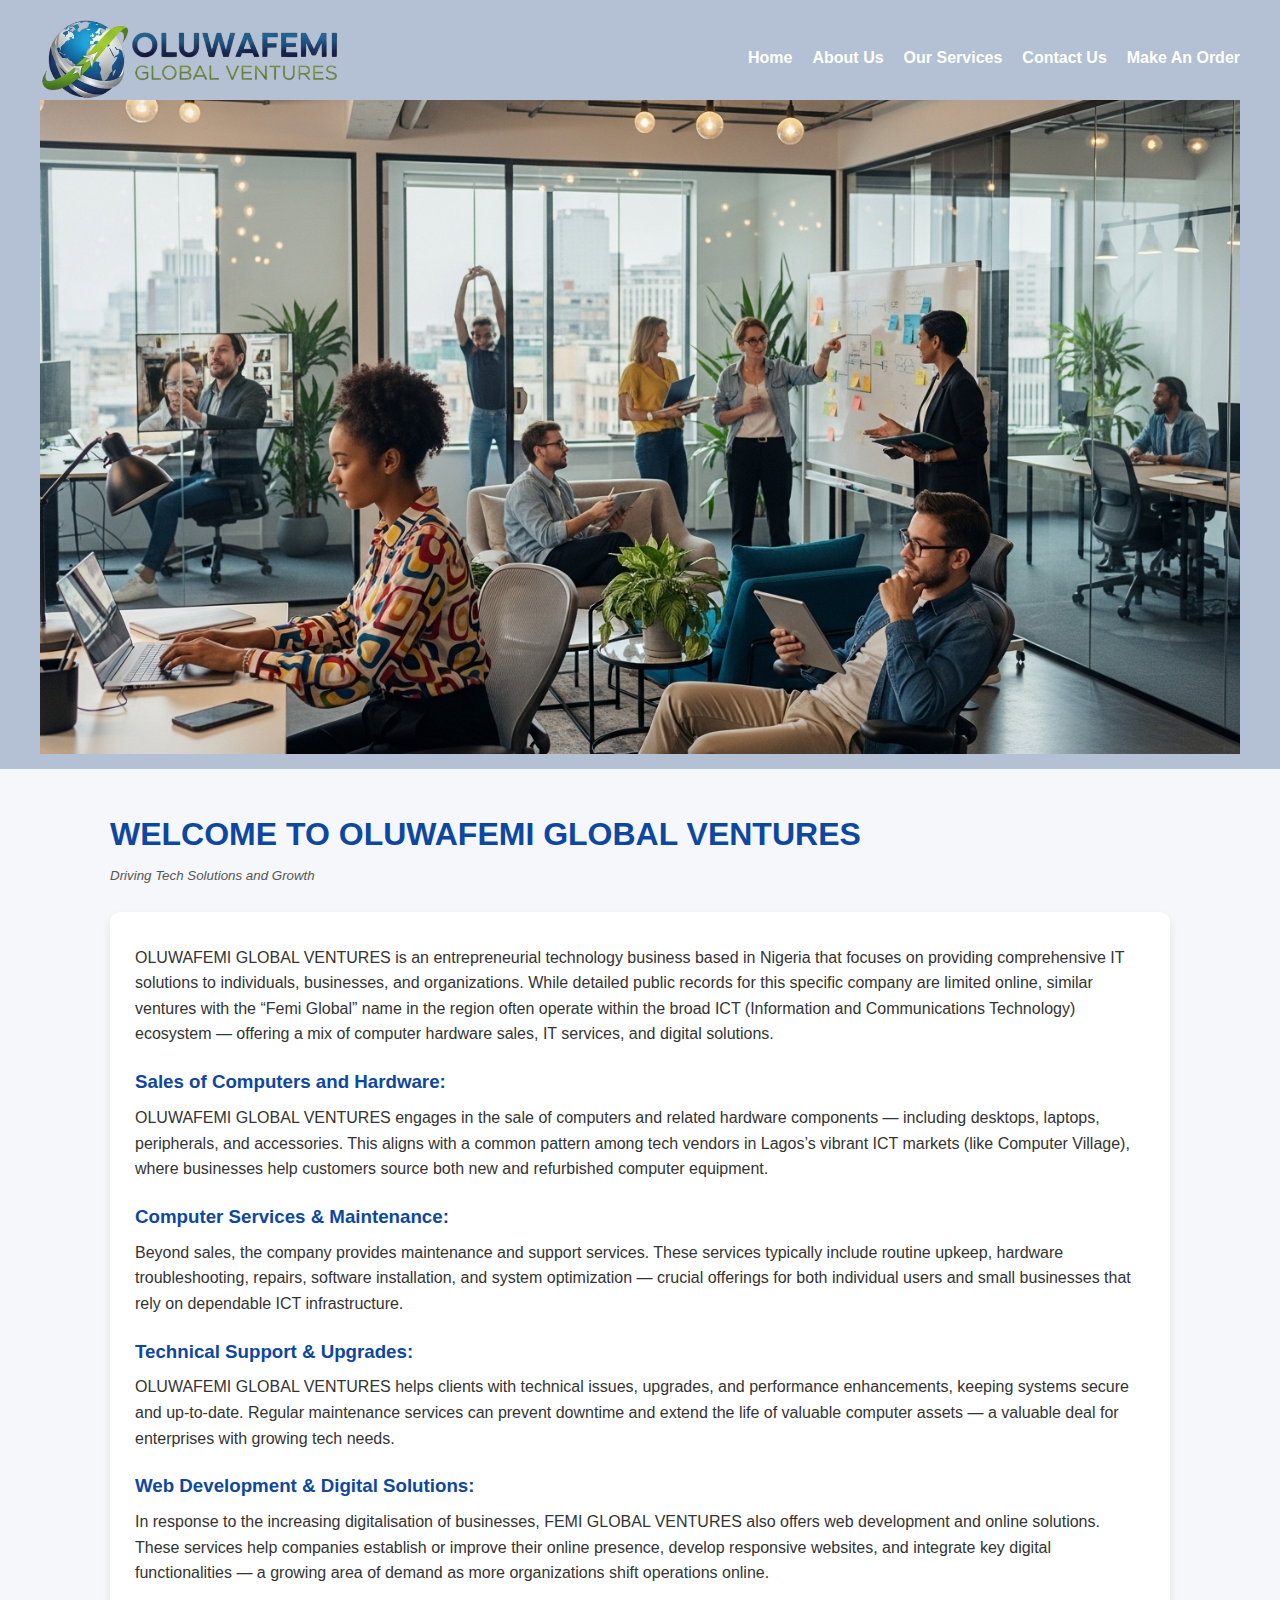
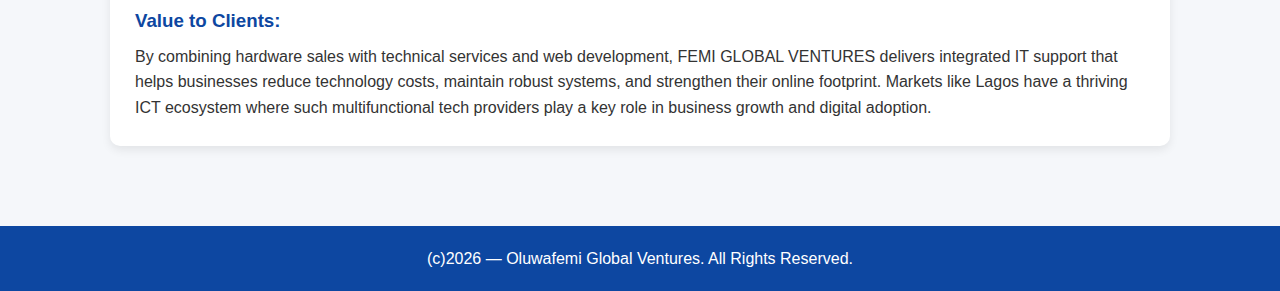
<file: index.html>
<html lang="en">
<head>
    <meta charset="UTF-8">
    <meta name="viewport" content="width=device-width, initial-scale=1.0">
    <title>Home - Oluwafemi Global Ventures</title>
    <link rel="stylesheet" href="assets/style.css">
</head>
<body>
    <div>
        <header>
            <div>
                <img src="assets/logo.png" width="300px" height="100px" alt="OLUWAFEMI GLOBAL VENTURES">
            </div>
            <nav>
                <ul>
                    <li><a href="index.html">Home</a></li>
                    <li><a href="#">About Us</a></li>
                    <li><a href="#">Our Services</a></li>
                    <li><a href="#">Contact Us</a></li>
                    <li><a href="order.html">Make An Order</a></li>
                </ul>
            </nav>
            <div>
                <img src="assets/header.jpeg" alt="">
            </div>
        </header>
    </div>
    <section>
        <div>
            <h1>WELCOME TO OLUWAFEMI GLOBAL VENTURES</h1><small><em>Driving Tech Solutions and Growth</em></small>
        </div>
        <article>
           <p>            
                OLUWAFEMI GLOBAL VENTURES is an entrepreneurial technology business based in Nigeria that focuses on providing comprehensive IT solutions to individuals, businesses, and organizations. While detailed public records for this specific company are limited online, similar ventures with the “Femi Global” name in the region often operate within the broad ICT (Information and Communications Technology) ecosystem — offering a mix of computer hardware sales, IT services, and digital solutions.
            </p> 
            <h3>Sales of Computers and Hardware:</h3>
            <p>
                OLUWAFEMI GLOBAL VENTURES engages in the sale of computers and related hardware components — including desktops, laptops, peripherals, and accessories. This aligns with a common pattern among tech vendors in Lagos’s vibrant ICT markets (like Computer Village), where businesses help customers source both new and refurbished computer equipment.
            </p>
            <h3>Computer Services & Maintenance:</h3>
            <p> 
                Beyond sales, the company provides maintenance and support services. These services typically include routine upkeep, hardware troubleshooting, repairs, software installation, and system optimization — crucial offerings for both individual users and small businesses that rely on dependable ICT infrastructure.
            </p>
            <h3>Technical Support & Upgrades:</h3>
            <p>
                OLUWAFEMI GLOBAL VENTURES helps clients with technical issues, upgrades, and performance enhancements, keeping systems secure and up-to-date. Regular maintenance services can prevent downtime and extend the life of valuable computer assets — a valuable deal for enterprises with growing tech needs.
            </p>
            <h3>Web Development & Digital Solutions:</h3>
            <p>
                In response to the increasing digitalisation of businesses, FEMI GLOBAL VENTURES also offers web development and online solutions. These services help companies establish or improve their online presence, develop responsive websites, and integrate key digital functionalities — a growing area of demand as more organizations shift operations online.
            </p>

            <h3>Value to Clients:</h3>
            <p>
                By combining hardware sales with technical services and web development, FEMI GLOBAL VENTURES delivers integrated IT support that helps businesses reduce technology costs, maintain robust systems, and strengthen their online footprint. Markets like Lagos have a thriving ICT ecosystem where such multifunctional tech providers play a key role in business growth and digital adoption.
            </p>
        </article>
    </section>
    <footer>
        (c)2026  — Oluwafemi Global Ventures. All Rights Reserved.
    </footer>
</body>
</html>
</file>
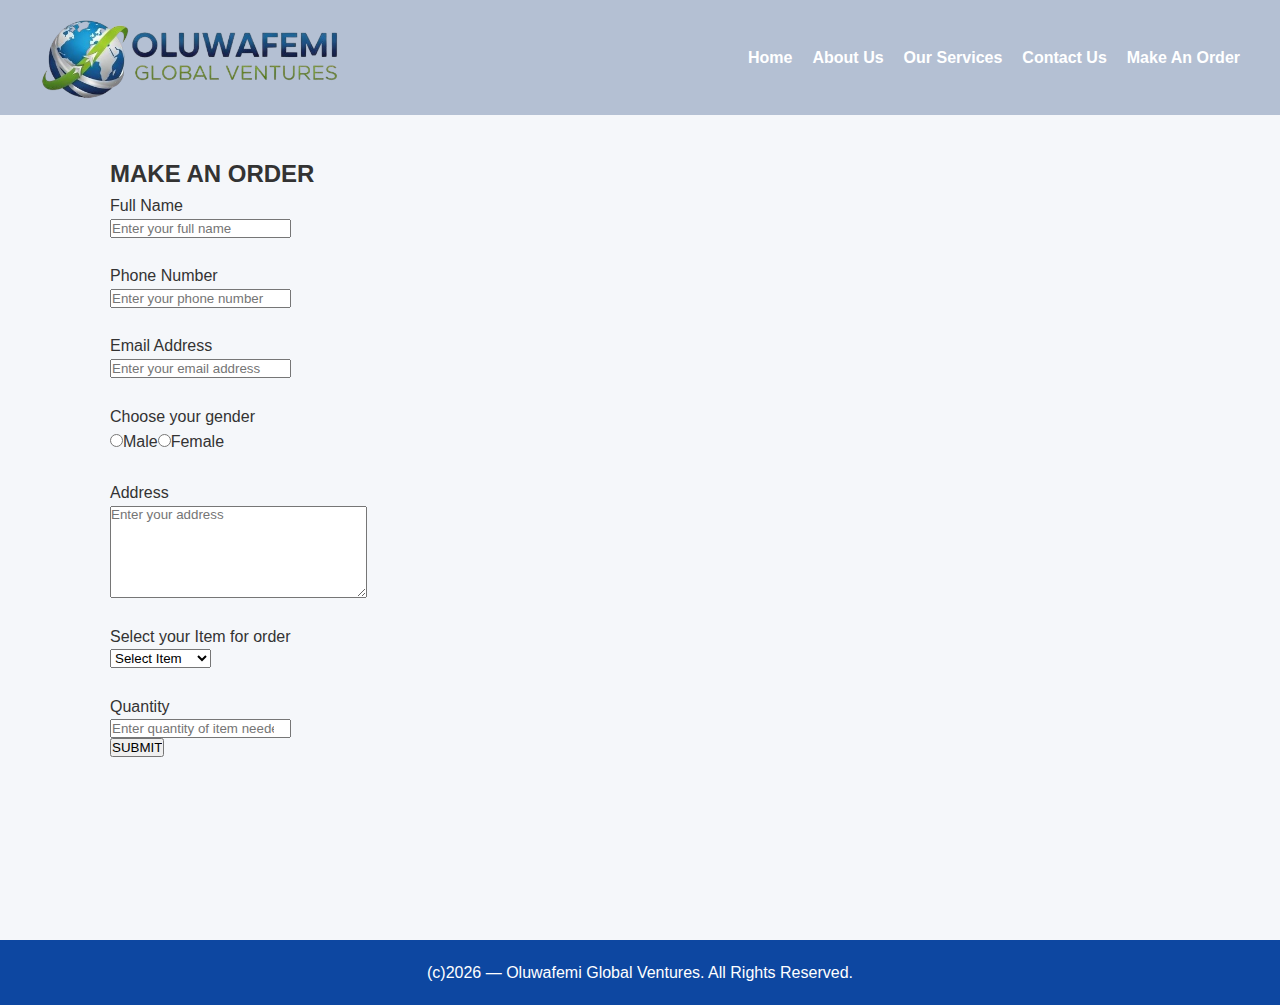
<file: order.html>
<html lang="en">
<head>
    <meta charset="UTF-8">
    <meta name="viewport" content="width=device-width, initial-scale=1.0">
    <title>Make an order - Oluwafemi Global Ventures</title>
        <link rel="stylesheet" href="assets/style.css">
</head>
<body>
    <div>
        <header>
            <div>
                <img src="assets/logo.png" width="300px" height="100px" alt="OLUWAFEMI GLOBAL VENTURES">
            </div>
            <nav>
                <ul>
                    <li><a href="index.html">Home</a></li>
                    <li><a href="#">About Us</a></li>
                    <li><a href="#">Our Services</a></li>
                    <li><a href="#">Contact Us</a></li>
                    <li><a href="order.html">Make An Order</a></li>
                </ul>
            </nav>
        </header>
    </div>
    <section>
      
        <h2>MAKE AN ORDER</h2>
        <form action="submit_order.html" method="post">
        <div>
           <div>
                <label for="full_name">Full Name</label><br>
                <input type="text" name="full_name" id="full_name" placeholder="Enter your full name" required/>
           </div><br>
           <div>
                <label for="phone_no">Phone Number</label><br>
                <input type="number" name="phone_no" id="phone_no" placeholder="Enter your phone number" required/>
           </div> <br>  
           <div>
                <label for="email">Email Address</label><br>
                <input type="email" name="email_address" id="email_address" placeholder="Enter your email address" required/>
           </div> <br>
           <div>
                <label for="sex">Choose your gender</label><br>
                <input type="radio" name="gender" id="gender" value="Male"/>Male<input type="radio" name="gender" id="gender" value="Female"/>Female
           </div> <br>
           
            <div>
                <label for="address">Address</label><br>
                <textarea name="address" id="address" rows="6" cols="30" placeholder="Enter your address" required></textarea>
           </div><br>
           <div>
                <label for="item_order">Select your Item for order</label><br>
               <select name="item_order" id="item_order" required>
                 <option value="" hidden>Select Item</option>
                    <option value="mouse">Mouse</option>
                    <option value="keyboard">Keyboard</option>
                    <option value="speaker">PC Speakers</option>
                    <option value="PC">PC</option>
                    <option value="monitor">Monitor</option>
               </select>
           </div><br>   
           <div>
                <label for="quantity">Quantity</label><br>
                <input type="number" name="quantity" id="quantity" placeholder="Enter quantity of item needed"/>
           </div>
             <div>
                
                <input type="submit" name="submit" value="SUBMIT"/>
           </div>
            
        </div>
        </form>
    </section>
    <br><br><br><br>
    <footer>
        (c)2026  — Oluwafemi Global Ventures. All Rights Reserved.
    </footer>
</body>
</html>
</file>
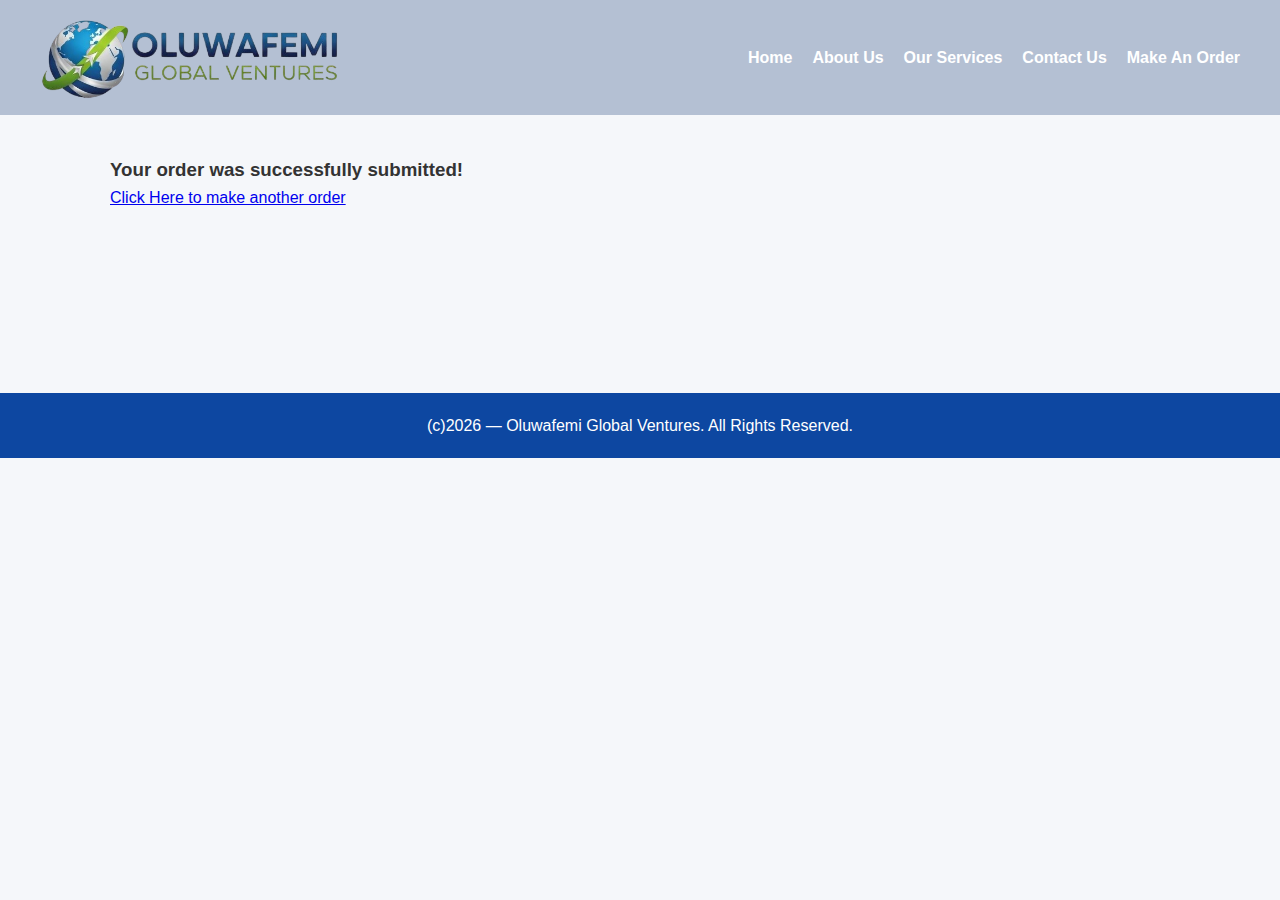
<file: submit_order.html>
<html lang="en">
<head>
    <meta charset="UTF-8">
    <meta name="viewport" content="width=device-width, initial-scale=1.0">
    <title>Make an order - Oluwafemi Global Ventures</title>
        <link rel="stylesheet" href="assets/style.css">
</head>
<body>
    <div>
        <header>
            <div>
                <img src="assets/logo.png" width="300px" height="100px" alt="OLUWAFEMI GLOBAL VENTURES">
            </div>
            <nav>
                <ul>
                    <li><a href="index.html">Home</a></li>
                    <li><a href="#">About Us</a></li>
                    <li><a href="#">Our Services</a></li>
                    <li><a href="#">Contact Us</a></li>
                    <li><a href="order.html">Make An Order</a></li>
                </ul>
            </nav>
        </header>
    </div>
    <section>
      
        <h3>Your order was successfully submitted!</h3>
        <a href="order.html">Click Here to make another order</a>
    </section>
    <br><br><br><br>
    <footer>
        (c)2026  — Oluwafemi Global Ventures. All Rights Reserved.
    </footer>
</body>
</html>
</file>
<file: assets/style.css>
/* ===== RESET ===== */
* {
    margin: 0;
    padding: 0;
    box-sizing: border-box;
    font-family: Arial, Helvetica, sans-serif;
}

/* ===== BODY ===== */
body {
    line-height: 1.6;
    background: #f5f7fa;
    color: #333;
}

/* ===== HEADER ===== */
header {
    display: flex;
    justify-content: space-between;
    align-items: center;
    padding: 15px 40px;
    background: #b4c0d3;
    color: rgb(113, 54, 168);
    flex-wrap: wrap;
}

/* Logo */
header img {
    max-width: 100%;
    height: auto;
}

/* ===== NAVIGATION ===== */
nav ul {
    list-style: none;
    display: flex;
    gap: 20px;
}

nav a {
    text-decoration: none;
    color: white;
    font-weight: 600;
    transition: 0.3s;
}

nav a:hover {
    color: #ffcc00;
}

/* ===== HERO SECTION ===== */
section {
    padding: 40px 20px;
    max-width: 1100px;
    margin: auto;
}

section h1 {
    font-size: 32px;
    margin-bottom: 5px;
    color: #0d47a1;
}

small {
    display: block;
    margin-bottom: 25px;
    color: #555;
}

/* ===== ARTICLE CONTENT ===== */
article {
    background: white;
    padding: 25px;
    border-radius: 10px;
    box-shadow: 0 4px 10px rgba(0,0,0,0.08);
}

article h3 {
    margin-top: 20px;
    color: #0d47a1;
}

article p {
    margin-top: 8px;
}

/* ===== FOOTER ===== */
footer {
    text-align: center;
    padding: 20px;
    background: #0d47a1;
    color: white;
    margin-top: 40px;
}
</file>
